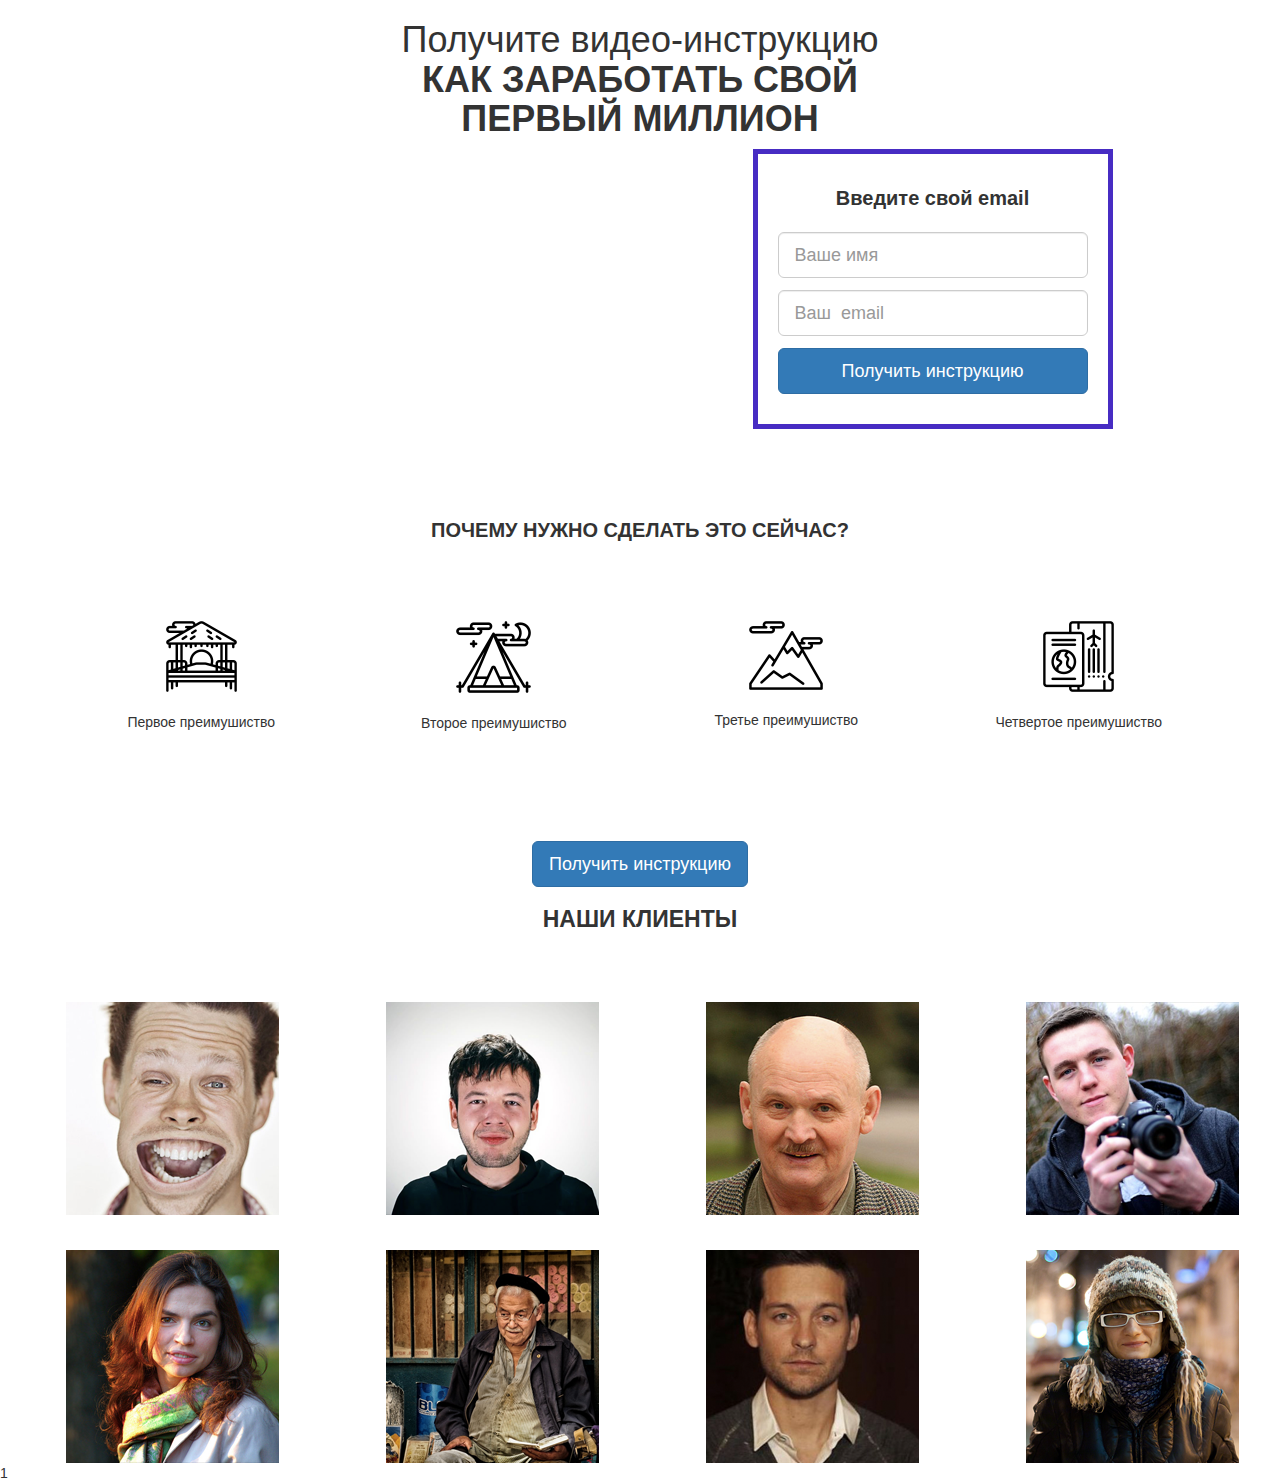
<file: lesson_12/index.html>
<!DOCTYPE html>
<html lang="en">
<head>
  <meta charset="UTF-8">
  <title>Мой первый сайт</title>
 <link rel="stylesheet" href="css/style.css">
 <link rel="stylesheet" href="css/bootstrap.css">
</head>
<body>
    <div class="section">
      <div class="container">
        <div class="row">
         <div class="col-lg-6 col-lg-offset-3">
            <h1 class="header text-center">
            <span>Получите видео-инструкцию</span>
            <strong class="text-uppercase">Как заработать свой первый миллион</strong>
          </h1>
         </div>
        </div>
          <div class="row">
            <div class="col-lg-6 col-lg-offset-1 col-md-8 col-md-offset-2">
              <div class="vidio">
                <iframe
                 width="100%" height="315" src="https://www.youtube.com/embed/ayVLjyWqMCs" frameborder="0" allow="accelerometer; autoplay; encrypted-media; gyroscope; picture-in-picture" allowfullscreen>
              </iframe>
              </div>
            </div>
              <div class="col-lg-4 col-lg-offset-0 col-md-8 col-md-offset-2">
                <div class="form">
                   <p class="form-header text-center">Введите свой email</p>
                  <form action="#">
                    <input type="text" class="form-control input-lg" placeholder="Ваше имя">
                    <input type="text" class="form-control input-lg" placeholder="Ваш  email">
                    <button class="btn btn-primary btn-lg btn-block form-btn">Получить инструкцию</button>
                  </form>
                </div>
              </div>
          </div>
      </div>
    </div>
     <div class="section">
        <div class="container">
           <div class="row">
          <div class="col-lg-12 col-xs-12 col-sm-12">
            <h2 class="section-header text-uppercase text-center">
              Почему нужно сделать это сейчас?
            </h2>
          </div>
       </div>
       <div class="feuture text-center">
         <div class="row">
          <div class="col-lg-3 col-md-6">
            <div class="feuture-box">
              <img src="img/01.png" alt="1">
              <p>Первое преимушиство</p>
            </div>
          </div>
          <div class="col-lg-3 col-md-6">
            <div class="feuture-box">
              <img src="img/02.png" alt="2">
              <p>Второе преимушиство</p>
            </div>
          </div>
          <div class="col-lg-3 col-md-6">
            <div class="feuture-box">
              <img src="img/03.png" alt="3">
              <p>Третье преимушиство</p>
            </div>
          </div>
          <div class="col-lg-3 col-md-6">
            <div class="feuture-box">
              <img src="img/04.png" alt="4">
              <p>Четвертое преимушиство</p>
            </div>
          </div>
         </div>
       </div>
          <button class="btn btn-primary btn-lg  form-btn center-block">Получить инструкцию</button>
        </div>
     </div>
     <div class="section">
       <div class="customers">
         <div class="row">
          <div class="col-lg-12 col-xs-12 col-sm-12">
          <h2 class="customers-header text-center text-uppercase ">Наши клиенты</h2>
            <div class="feuture-customers text-center">
              <div class="col-lg-3 col-md-6"><div class="feuture-boxs"><img src="img/05.png" alt="5 клиенты"></div></div>
              <div class="col-lg-3 col-md-6"><div class="feuture-boxs"><img src="img/06.png" alt="6 клиенты"></div></div>
              <div class="col-lg-3 col-md-6"><div class="feuture-boxs"><img src="img/07.png" alt="7 клиенты"></div></div>
              <div class="col-lg-3 col-md-6"><div class="feuture-boxs"><img src="img/08.png" alt="8 клиенты"></div></div>
              <div class="col-lg-3 col-md-6"><div class="feuture-boxs"><img src="img/09.png" alt="9 клиенты"></div></div>
              <div class="col-lg-3 col-md-6"><div class="feuture-boxs"><img src="img/10.png" alt="10 клиенты"></div></div>
              <div class="col-lg-3 col-md-6"><div class="feuture-boxs"><img src="img/11.png" alt="11 клиенты"></div></div>
              <div class="col-lg-3 col-md-6"><div class="feuture-boxs"><img src="img/12.png" alt="11 клиенты"></div></div>
              </div>
            </div>
         </div>
       </div>
     </div>1
</body>
</html>
</file>
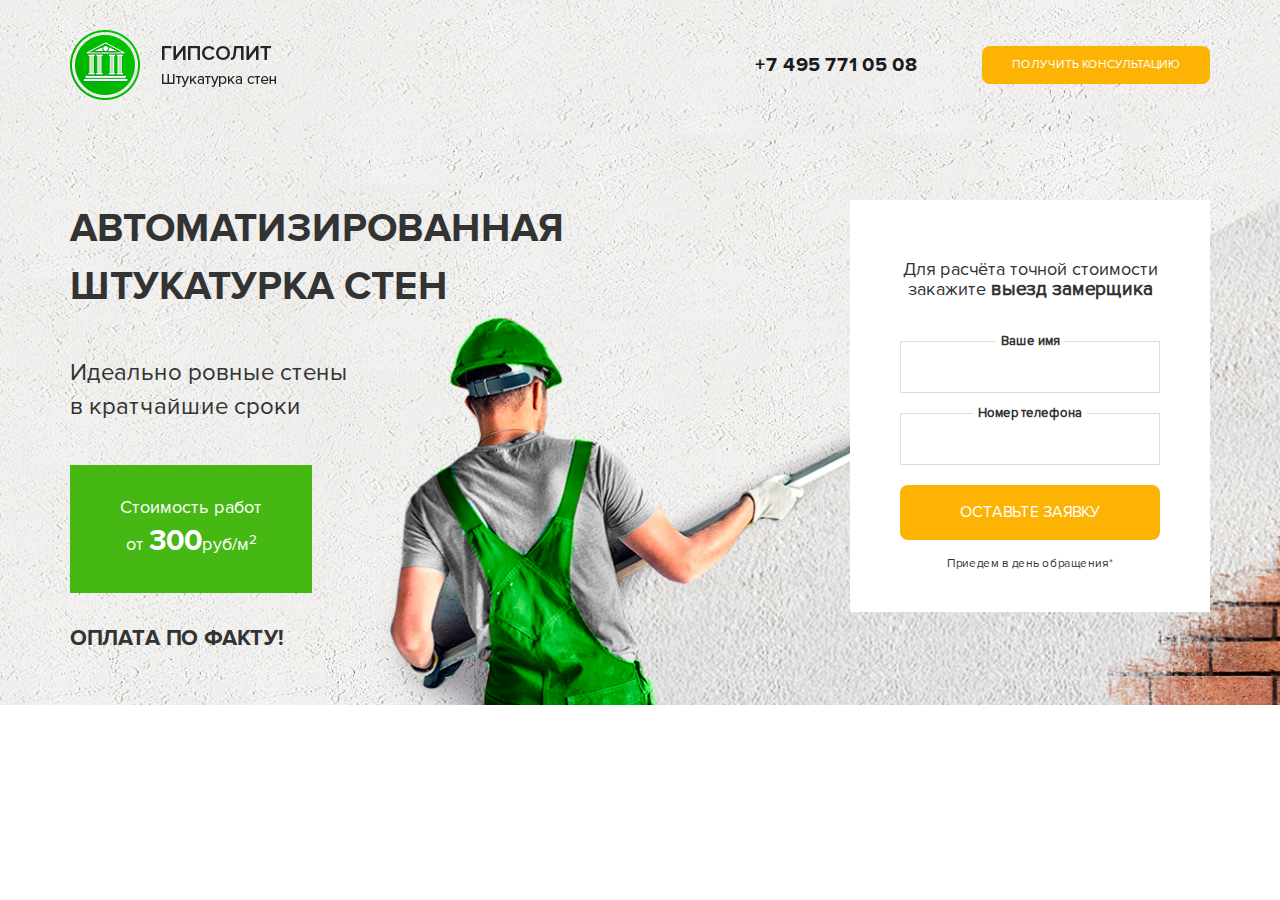
<file: Автоматизированная штукатурка/index.html>
<!DOCTYPE html>
<html lang="ru">
  <head>
    <meta charset="utf-8">
    <meta http-equiv="X-UA-Compatible" content="IE=edge">
    <meta name="viewport" content="width=device-width, initial-scale=1">
    <!-- The above 3 meta tags *must* come first in the head; any other head content must come *after* these tags -->
    <link rel="icon" href="/favicon.ico">
    <title>Автоматизированная штукатурка стен</title>
    <link href="css/bootstrap.css" rel="stylesheet">
    <link href="css/style.css" rel="stylesheet">
    <!-- HTML5 shim and Respond.js for IE8 support of HTML5 elements and media queries -->
    <!--[if lt IE 9]>
      <script src="https://oss.maxcdn.com/html5shiv/3.7.2/html5shiv.min.js"></script>
      <script src="https://oss.maxcdn.com/respond/1.4.2/respond.min.js"></script>
    <![endif]-->
  </head>
  <body>

  <main class="main">
    <div class="container">
      <div class="header">

        <div class="row">
         <div class="col-md-3 col-sm-3 col-xs-12">
          <div class="logo">
          <img src="img/icon.png" alt="Гипсолит">
       </div>
       </div>
       <div class="col-lg-2 col-lg-offset-4 col-md-4 col-md-offset-2 col-sm-4 col-sm-offset-0" >
          <div class="phone-block">
            <a class="phone-link" href="#">+7 495 771 05 08</a>
          </div>
       </div>
       <div class="col-md-3 col-sm-4 col-xs-12">
         <div class="wrap">
          <div class="wrap-block">
            <button class="button header-btn">
            получить консультацию
            </button>
          </div>
         </div>
       </div>
      </div>

    </div>
      <div class="main-content">
        <div class="row">
          <div class="col-md-7 col-lg-6 col-sm-12">
            <div class="main-titel">
              <h1>Автоматизированная  штукатурка стен</h1>
              <p class="main-subtitel">Идеально ровные стены  <br>в кратчайшие сроки</p>
              <span>
                Стоимость работ <br>
                от <strong>300</strong>руб/м<sup>2</sup>
              </span>
              <strong class="main-trigger">
              Оплата по факту!
              </strong>
            </div>
          </div>
          <div class="col-lg-4 col-lg-offset-2 col-md-5 col-md-offset-0 col-sm-8 col-sm-offset-2">
            <div class="main-form">
              <h2 class="main-form-header">Для расчёта точной стоимости  <br>закажите <strong>выезд замерщика</strong> </h2>
              <form action="#">
                <label for="#">Ваше имя</label>
                <input class="main-form-input" type="text" >
                <label for="#">Номер телефона</label>
                <input class="main-form-input" type="text" >
                <button class="main-form-btn button" type="submit">Оставьте заявку</button>
                <small>Приедем в день обращения*   </small>
              </form>
          </div>
        </div>
      </div>
  </div>
  </main>



    <script src="https://ajax.googleapis.com/ajax/libs/jquery/1.11.3/jquery.min.js"></script>
  </body>
</html>
</file>
<file: lesson_12/css/style.css>
.form{
border:5px solid #472cc3;
padding: 30px 20px;
}
.form input{
margin-bottom: 12px;

}
.form-header, .section-header{
font-size: 20px;
font-weight: 900;
margin-bottom: 20px;
}
.form-btn{
margin: 12px auto;
background-color: #472cc3;
}
.feuture{
margin: 60px auto;
}
.feuture p{
margin-top: 20px;
}
.vidio{
margin-bottom: 30px;
}
.feuture-box{
height: 160px;
}
.feuture-customers{
margin-top: 35px;
}
.feuture-custome{
margin-top: 35px;
}
.customers-header{
font-weight: 900;
font-size: 23px;
}
.feuture-boxs{
margin-top: 35px;
margin-left: 25px;
padding: 0 25px;
height: 213px;
}
</file>
<file: Автоматизированная штукатурка/css/style.css>
/* Fonts fami */
@font-face {
  font-family: 'ProximaNova_bold';
  src: url('../fonts/ProximaNova-Bold.eot');
  src: url('../fonts/ProximaNova-Bold.eot?#iefix') format('embedded-opentype'), url('../fonts/ProximaNova-Bold.woff2') format('woff2'), url('../fonts/ProximaNova-Bold.woff') format('woff'), url('../fonts/ProximaNova-Bold.ttf') format('truetype'), url('../fonts/ProximaNova-Bold.svg#ProximaNova-Bold') format('svg');
  font-weight: bold;
  font-style: normal;
  font-display: swap;
}
@font-face {
  font-family: 'ProximaNova_reg';
  src: url('../fonts/ProximaNova-Regular.eot');
  src: url('../fonts/ProximaNova-Regular.eot?#iefix') format('embedded-opentype'), url('../fonts/ProximaNova-Regular.woff2') format('woff2'), url('../fonts/ProximaNova-Regular.woff') format('woff'), url('../fonts/ProximaNova-Regular.ttf') format('truetype'), url('../fonts/ProximaNova-Regular.svg#ProximaNova-Regular') format('svg');
  font-weight: normal;
  font-style: normal;
  font-display: swap;
}
/* Colors */
/* Basic seting */
html {
  font-size: 10px;
}
body {
  font-family: 'ProximaNova_reg', sans-serif;
}
a:hover {
  text-decoration: none;
}
button:focus,
input:focus,
a:focus {
  outline: none;
}
.button {
  padding: 1rem 3rem;
  border-radius: 8px;
  font-size: 12px;
  background-color: #fdb303;
  color: #ffffff;
  text-transform: uppercase;
  border: none;
  transition: all 0.2;
}
.button:hover {
  cursor: pointer;
  background-color: #e5a202;
}
/* Typografhy */
section {
  padding: 10rem 0;
}
/* main */
.main {
  padding: 30px 0 50px;
  background: #ffffff url(../img/main-bg.jpg) center center no-repeat;
  background-size: cover;
}
.main-content {
  margin-top: 100px;
}
.main-content h1 {
  margin-top: 0;
  margin-bottom: 40px;
  font-family: 'ProximaNova_bold', sans-serif;
  font-size: 40px;
  line-height: 58px;
  text-transform: uppercase;
}
.main-subtitel {
  margin-bottom: 40px;
  font-size: 24px;
}
.main span {
  display: inline-block;
  padding: 30px 50px;
  font-size: 18px;
  color: #ffffff;
  background-color: #46b814;
  text-align: center;
}
.main span strong {
  font-size: 30px;
  font-family: 'ProximaNova_bold', sans-serif;
}
.main-trigger {
  display: block;
  font-size: 22px;
  text-transform: uppercase;
  margin-top: 30px;
  font-family: 'ProximaNova_bold', sans-serif;
}
.main-form {
  padding: 40px 50px;
  background-color: #ffffff;
  text-align: center;
}
.main-form-header {
  margin-bottom: 40px;
  font-size: 18px;
}
.main-form-header strong {
  font-size: 19px;
}
.main-form-input {
  display: block;
  width: 100%;
  margin: 20px 0;
  border: 1px solid #dddddd;
  padding: 15px;
}
.main-form label {
  position: absolute;
  left: 50%;
  transform: translateX(-50%) translateY(-50%);
  padding: 5px;
  font-size: 13px;
  background-color: #ffffff;
}
.main-form-btn {
  display: block;
  width: 100%;
  height: 55px;
  font-size: 16px;
}
.main-form small {
  display: block;
  width: 100%;
  margin-top: 15px;
}
.header {
  height: 7rem;
}
.wrap {
  display: table;
  width: 100%;
  height: 7rem;
}
.wrap-block {
  display: table-cell;
  vertical-align: middle;
  text-align: right;
}
.phone-block {
  text-align: right;
}
.phone-link {
  display: inline-block;
  font-family: 'ProximaNova_bold', sans-serif;
  font-weight: 900;
  font-size: 20px;
  height: 7rem;
  line-height: 7rem;
  text-align: right;
  color: #1a1820;
}
@media (max-width: 991px) {
  .main {
    background-position: top right;
  }
  .phone-block {
    text-align: center;
  }
  .main-content {
    margin-top: 30px;
  }
  .main-titel {
    padding-bottom: 30px;
    text-align: center;
  }
}
@media (max-width: 767px) {
  .main {
    background-position: top left;
  }
  .header {
    text-align: center;
  }
  .wrap-block {
    text-align: center;
  }
}
</file>
